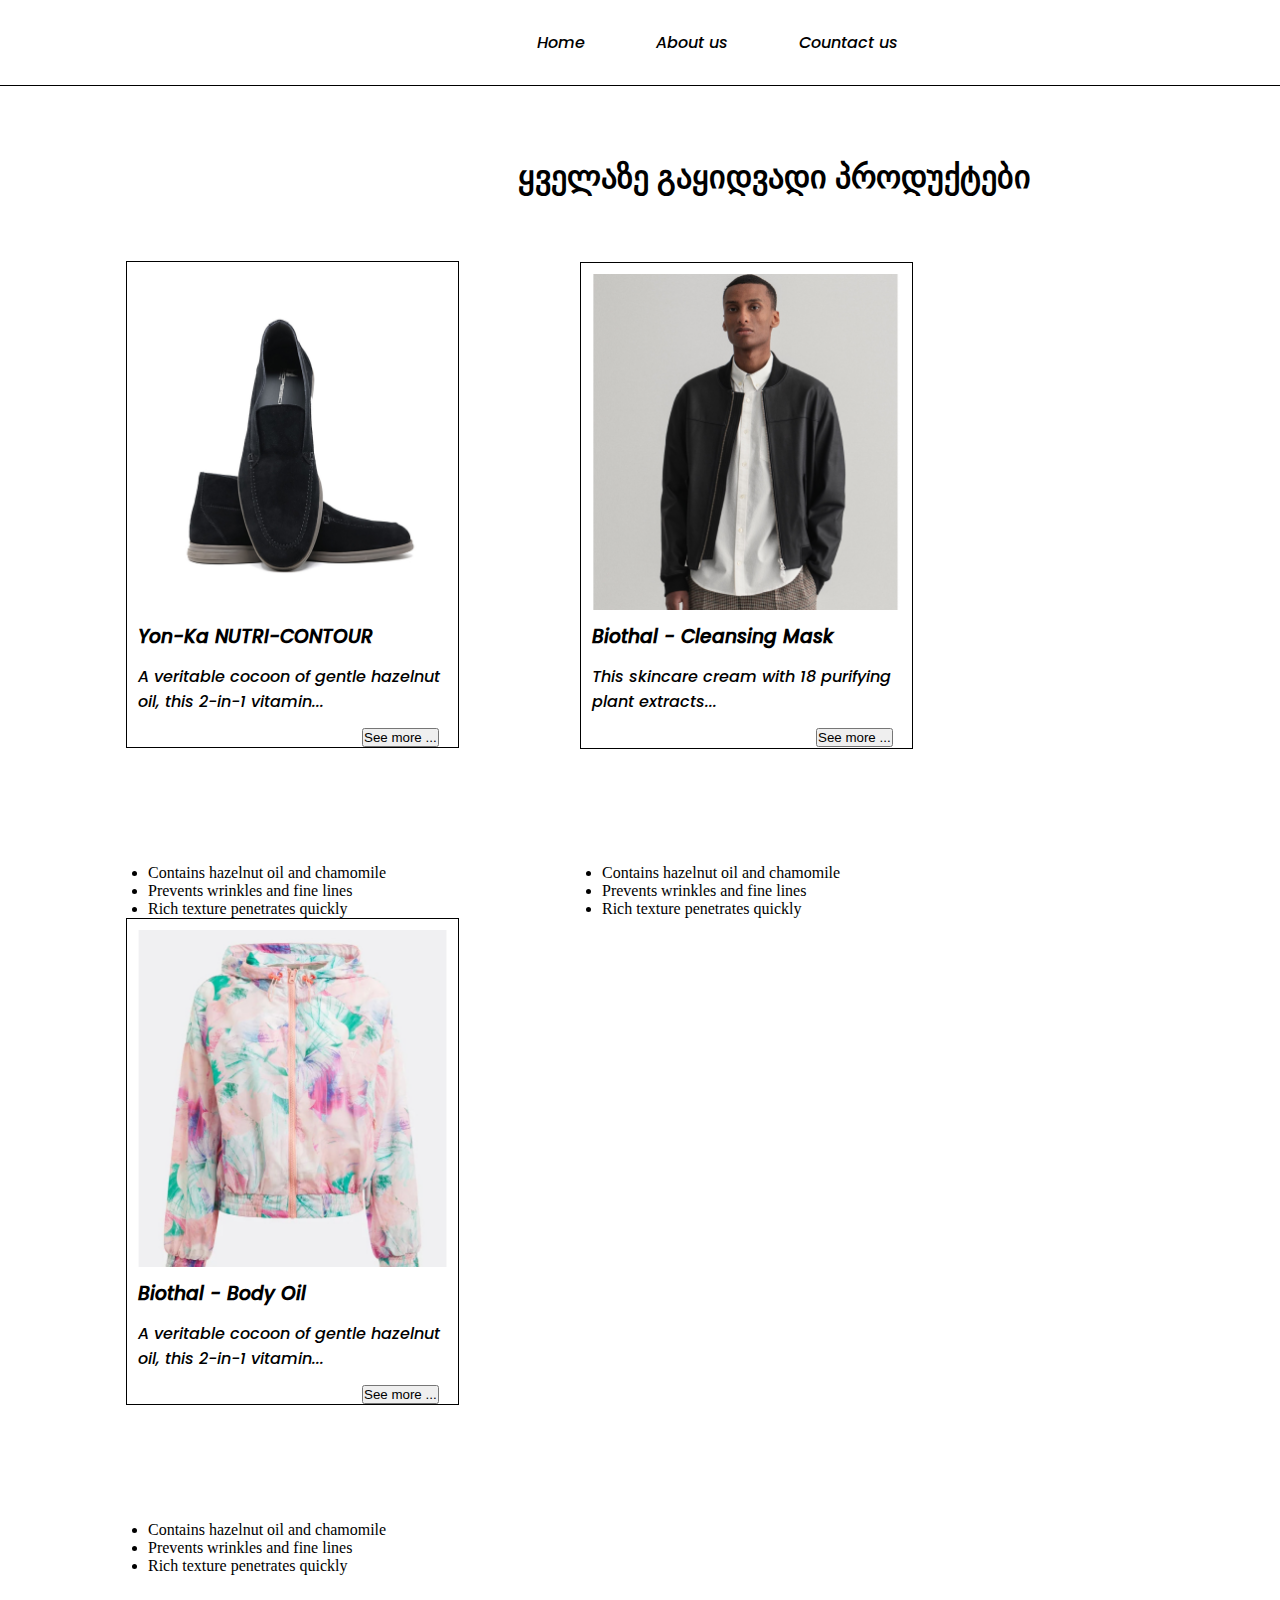
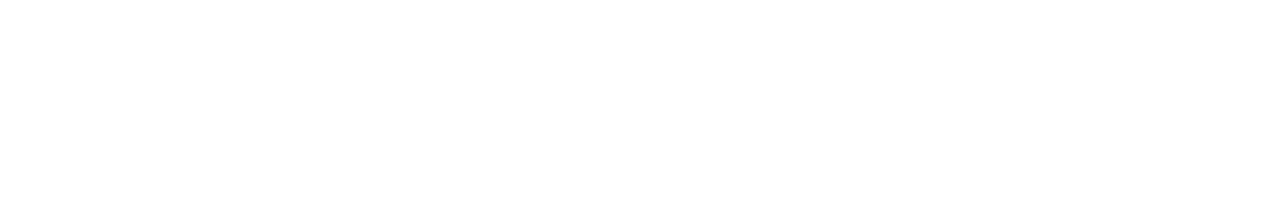
<file: index.html>
<!DOCTYPE html>
<html lang="en">
<head>
    <meta charset="UTF-8">
    <meta http-equiv="X-UA-Compatible" content="IE=edge">
    <meta name="viewport" content="width=device-width, initial-scale=1.0">
    <link rel="fonts" href="fonts/Poppins-MediumItalic.ttf"/>
    <link rel="stylesheet" href="css/style.css"/>
    <title>Main page</title>
</head>
<body>
  <header>
    <nav>
        <ul>
            <li class="home">
                 <a href="index.html">Home</a>

            </li>
            <li class="about">
                <a href="About.html">About us</a>
           </li>
           <li class="contact">
            <a href="Contact.html">Countact us</a>
       </li>
        </ul>
    </nav>
  </header>

  <main>
    <h1 class="first-title"> ყველაზე გაყიდვადი პროდუქტები
    </h1>
    <section>
      <div class="card-first">
          <img src="images/shoes.png" alt="shoes" />
          <h3 class="title"> Yon-Ka NUTRI-CONTOUR</h3>
          <p class="discription">A veritable cocoon of gentle hazelnut oil,
             this 2-in-1 vitamin... </p>
             <button class="see-more"> See more ...</button>
             <ul class="discription1">
              <li> Contains hazelnut oil and chamomile
              </li>
              <li>Prevents wrinkles and fine lines
              </li>
              <li>
                Rich texture penetrates quickly</li>
            </ul>
      </div> 
   
      <div class="card-second">
        <img src="images/model man.png" alt="shoes" />
        <h3 class="title"> Biothal - Cleansing Mask</h3>
        <p class="discription">This skincare cream with 18 purifying plant extracts... </p>
           <button class="see-more"> See more ...</button>
           <ul class="discription2">
            <li> Contains hazelnut oil and chamomile
            </li>
            <li>Prevents wrinkles and fine lines
            </li>
            <li>
              Rich texture penetrates quickly</li>
          </ul>
    </div> 
    
    <div class="card-third">
      <img src="images/jacket.png" alt="shoes" />
      <h3 class="title"> Biothal - Body Oil</h3>
      <p class="discription">A veritable cocoon of gentle hazelnut oil, this 2-in-1 vitamin... </p>
         <button class="see-more"> See more ...</button>
         <ul class="discription3">
          <li> Contains hazelnut oil and chamomile
          </li>
          <li>Prevents wrinkles and fine lines
          </li>
          <li>
            Rich texture penetrates quickly</li>
        </ul>
  </div> 
     

    </section>

  </main>
</body>
</html>
</file>
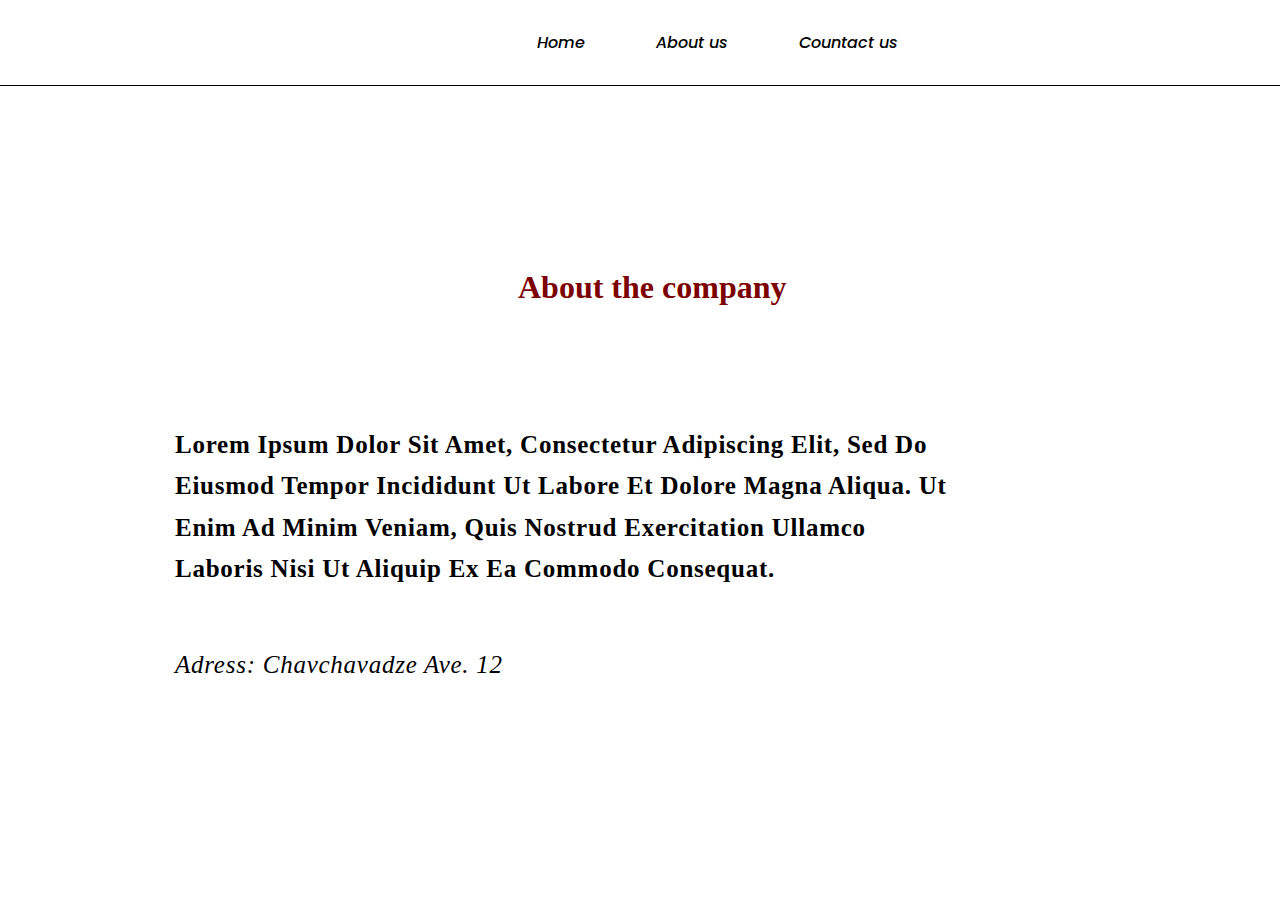
<file: About.html>
<!DOCTYPE html>
<html lang="en">
<head>
    <meta charset="UTF-8">
    <meta http-equiv="X-UA-Compatible" content="IE=edge">
    <meta name="viewport" content="width=device-width, initial-scale=1.0">
    <link rel="fonts" href="fonts/Poppins-MediumItalic.ttf"/>
    <link rel="stylesheet" href="css/style.css"/>
    <title> About</title>
</head>
<body>
  <header>
    <nav>
        <ul>
            <li class="home">
                 <a href="index.html">Home</a>

            </li>
            <li class="about">
                <a href="About.html">About us</a>
           </li>
           <li class="contact">
            <a href="Contact.html">Countact us</a>
       </li>
        </ul>
    </nav>
  </header>
  <div class="about-container">
    <h1 class="about-h1"> About the company</h1> 
    <p class="about-p"> Lorem ipsum dolor sit amet, consectetur adipiscing elit, sed do eiusmod tempor incididunt ut labore et dolore magna aliqua. Ut enim ad minim veniam, quis nostrud exercitation ullamco laboris nisi ut aliquip ex ea commodo consequat. <br>
    </p>
    <p class="about-p-2"> Adress: chavchavadze ave. 12</p>
   
   </div>



</body>
</html>
</file>
<file: css/style.css>
*{
    margin: 0;
    padding: 0;
    box-sizing: border-box;
}

@font-face {
    font-family: poppins;
    src: url(../fonts/Poppins-MediumItalic.ttf);
}

header ul { 
    list-style: none;
}
a{
    text-decoration: none;
    color: black;
}
header li{
    display: inline;
}

.home {
    margin-left: 537px;
}

.first-title {
    padding-top: 72px;
    margin-left: 518px;
}
.contact, .about{
margin-left: 66px;
}
header {
    font-family: poppins;
    padding-top: 30px;
    padding-bottom: 30px;
    border-bottom: 1px solid black;
}

.card-first, .card-second, .card-third {
    width: 333px;
    height:  487px;
    border: 1px solid black;
    padding: 11px;
    display: inline-block;
    font-family: poppins;
}
section{
    margin-top: 65px;
    margin-bottom: 237px;
}

.title {
    margin-top: 5px;
}
.discription {
    margin-top: 13px;
}
.see-more {
    margin-top: 14px;
    margin-left: 224px;
}


.card-first {
    margin-left: 126px;
}
.card-second{
    margin-left: 117px;
}
.card-third {
    margin-left: 126px;
}

img {
    width: 100%;
}

.about-container {
    width: 775px;
    height: 470px;
    margin-top: 183px; 
    margin-left: 175px;
}

.contact-container { 
    width: 656px;
    height: 347px;
    margin-top: 183px; 
    margin-left: 175px;
}
.contact-h1 { 
    margin-left: 434px;
    color: #7D0000;
}

.about-h1{
    margin-left: 343px;
    color: #7D0000;

}
.contact-p {
padding-top: 250px;
}

.about-p {
    padding-top: 118px;
    font-weight: 600;
font-size: 25px;
width: 775px;
line-height: 165%;
letter-spacing: 0.03em;
text-transform: capitalize;
}
.about-p-2{
    padding-top: 59px;
    font-style: italic;
font-weight: 400;
font-size: 25px;
line-height: 34px;
letter-spacing: 0.03em;
text-transform: capitalize;
}

.discription1, .discription2,.discription3 {
    margin-top: 115px;
    padding-left: 10px;
    font-family: 'Times New Roman', Times, serif;
}
</file>
